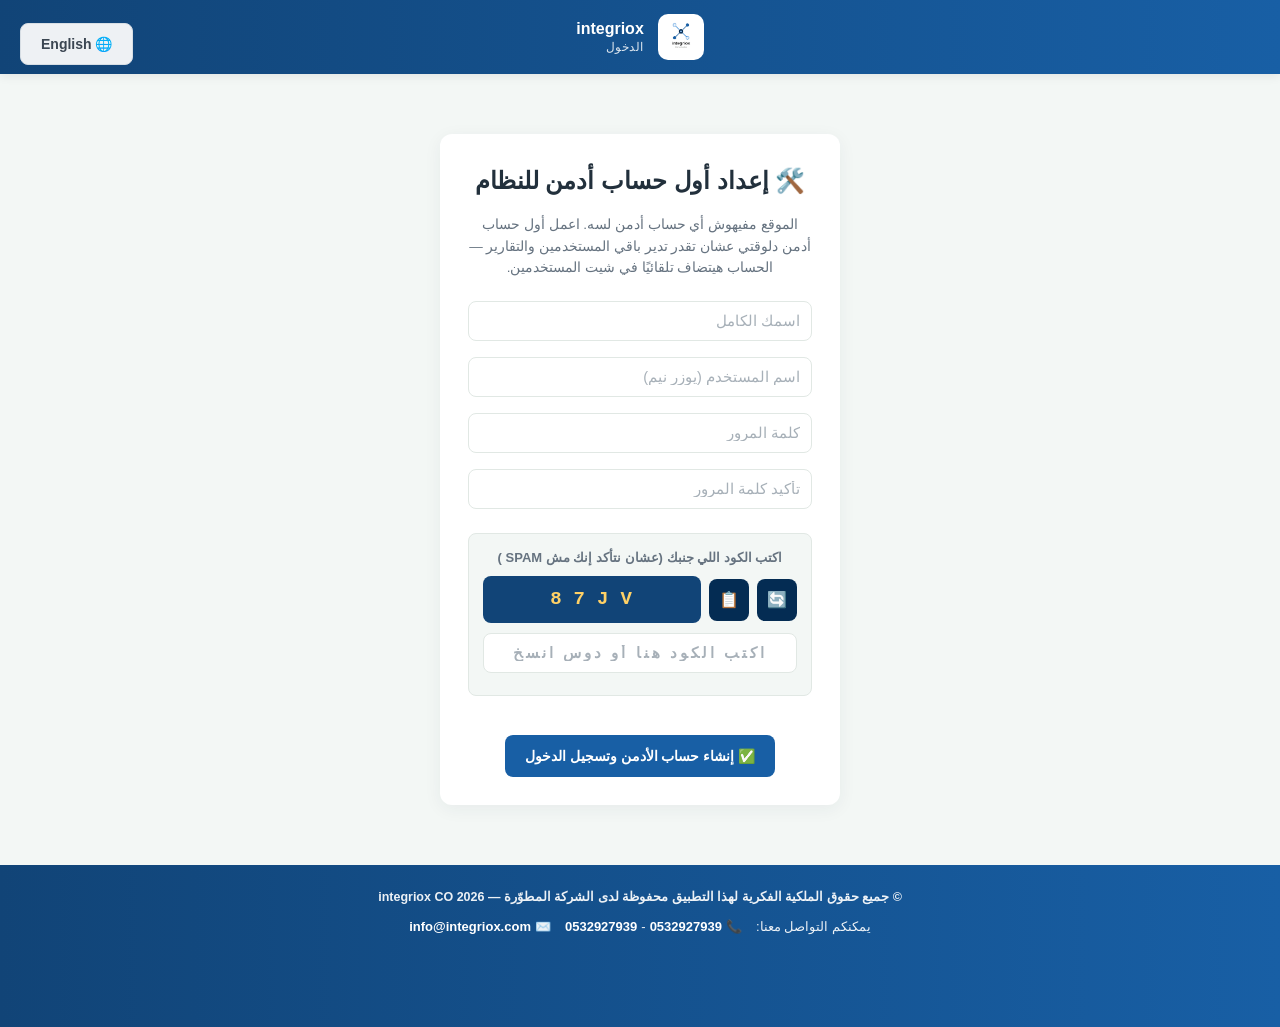
<file: index.html>
<!DOCTYPE html>
<html lang="ar" dir="rtl">
<head>
<meta charset="UTF-8">
<script>(function(){var l=localStorage.getItem('nsh_lang')||'ar';document.documentElement.lang=l;document.documentElement.dir=(l==='ar'?'rtl':'ltr');})();</script>
<meta name="viewport" content="width=device-width, initial-scale=1.0">
<title>تسجيل الدخول</title>
<link rel="stylesheet" href="css/style.css">
<link rel="manifest" href="manifest.json">
<meta name="theme-color" content="#114477">
<link rel="apple-touch-icon" href="icons/icon-180.png">
<link rel="icon" type="image/png" sizes="192x192" href="icons/icon-192.png">
<link rel="icon" type="image/jpeg" href="img/logo.jpg">
</head>
<body data-i18n-doctitle="login.title">

<header class="site-header">
    <img src="img/logo.jpg" alt="integriox" class="logo-img">
    <div class="brand-text">
        <strong data-i18n="common.orgName">integriox</strong>
        <span data-i18n="login.headerSubtitle">الدخول</span>
    </div>
</header>

<div class="container narrow">

<p id="initLoadingMsg" data-i18n="setup.checking" style="color:var(--text-muted); text-align:center;">... جاري التحقق من إعدادات النظام</p>

<!-- ============================================================
     يظهر بس لو الموقع لسه مربوطش بأي Google Sheet (config.js فاضي).
     ده أول خطوة قبل حتى فورم "إعداد أول أدمن" — من غير رابط شيت صحيح
     مينفعش نتحقق من وجود أدمن أصلًا.
     ============================================================ -->
<div id="sheetSetupPanel" style="display:none;">
    <h2 data-i18n="sheetSetup.title">🔗 اربط الموقع بجدول Google Sheet</h2>
    <p style="color:var(--text-muted); font-size:14px;" data-i18n="sheetSetup.note">
        النسخة دي لسه مش مربوطة بأي شيت. الصق رابط تطبيق Apps Script (/exec) والمفتاح السري اللي عملتهم لشيتك، ثم احفظ.
    </p>
    <form id="sheetSetupForm">
        <label data-i18n="users.apiUrlLabel">رابط Apps Script (Web App URL)</label>
        <input type="url" id="setup_api_url_input" placeholder="https://script.google.com/macros/s/xxxxx/exec" required>
        <label data-i18n="users.apiKeyLabel">المفتاح السري (API Key)</label>
        <input type="text" id="setup_api_key_input" placeholder="MySecretKeyXyz" required>
        <p class="field-hint" data-i18n="sheetSetup.hint">
            ⚠️ "تطبيق والمتابعة" بيشتغل على هذا الجهاز/المتصفح بس. عشان الموقع يشتغل بنفس الرابط لكل الزوار بشكل دائم،
            حمّل ملف config.js وارفعه بدل الملف الحالي في مكان استضافة الموقع (بعدها تقدر تغيّره لاحقًا من صفحة الإعدادات كأدمن).
        </p>
        <div class="branding-actions">
            <button type="submit" data-i18n="sheetSetup.applyBtn">✅ تطبيق والمتابعة</button>
            <button type="button" id="setupDownloadConfigBtn" data-i18n="users.downloadConfigBtn">⬇️ تحميل ملف config.js المحدّث</button>
        </div>
    </form>
</div>

<div id="normalAuthWrap" style="display:none;">
<div class="auth-tabs">
    <button type="button" class="auth-tab-btn active" id="tabLoginBtn" onclick="switchAuthTab('login')" data-i18n="login.tab">تسجيل الدخول</button>
    <button type="button" class="auth-tab-btn" id="tabRegisterBtn" onclick="switchAuthTab('register')" data-i18n="register.tab">تسجيل موظف جديد</button>
</div>

<!-- ================= تسجيل الدخول ================= -->
<div class="auth-panel active" id="loginPanel">
<h2 data-i18n="login.title">تسجيل الدخول</h2>

<p id="error" class="error" style="display:none;"></p>

<form id="loginForm">
<input type="text" id="username" placeholder="اسم المستخدم" required data-i18n-ph="login.usernamePh">
<input type="password" id="password" placeholder="كلمة المرور" required data-i18n-ph="login.passwordPh">

<div id="loginCaptchaContainer"></div>

<br>
<button type="submit" data-i18n="login.submit">دخول</button>
</form>

<a href="view.html" class="check-link" data-i18n="login.checkResult">🔍 التحقق من النتيجة</a>
</div>

<!-- ================= تسجيل موظف جديد ================= -->
<div class="auth-panel" id="registerPanel">
<h2 data-i18n="register.title">تسجيل موظف جديد</h2>
<p style="color:var(--text-muted); font-size:13.5px; margin-top:-6px;" data-i18n="register.note">هيتم إرسال طلبك إلى الأدمن للموافقة عليه قبل ما تقدر تدخل بحسابك.</p>

<p id="regError" class="error" style="display:none;"></p>
<div id="regPendingNote" class="pending-note" style="display:none;" data-i18n="register.pendingNote">✅ تم إرسال طلب التسجيل بنجاح! برجاء انتظار موافقة الأدمن على حسابك قبل تسجيل الدخول.</div>

<form id="registerForm">
<input type="text" id="reg_full_name" placeholder="اسمك" required data-i18n-ph="register.fullNamePh">
<input type="text" id="reg_username" placeholder="يوزر نيم" required data-i18n-ph="register.usernamePh">
<input type="tel" id="reg_phone" placeholder="رقم التليفون" required data-i18n-ph="register.phonePh">
<input type="text" id="reg_employee_id" placeholder="الرقم الوظيفي" required data-i18n-ph="register.employeeIdPh">
<input type="email" id="reg_email" placeholder="الايميل (اختياري)" data-i18n-ph="register.emailPh">
<input type="password" id="reg_password" placeholder="باسورد" required data-i18n-ph="register.passwordPh">

<div id="registerCaptchaContainer"></div>

<br>
<button type="submit" id="registerSubmitBtn" data-i18n="register.submit">إرسال طلب التسجيل</button>
</form>
</div>
</div>

<!-- ================= إعداد أول حساب أدمن (بيظهر بس لو مفيش أدمن في الشيت خالص) ================= -->
<div class="auth-panel" id="setupPanel">
<h2 data-i18n="setup.title">🛠️ إعداد أول حساب أدمن للنظام</h2>
<p style="color:var(--text-muted); font-size:13.5px; margin-top:-6px;" data-i18n="setup.note">الموقع مفيهوش أي حساب أدمن لسه. اعمل أول حساب أدمن دلوقتي عشان تقدر تدير باقي المستخدمين والتقارير.</p>

<p id="setupError" class="error" style="display:none;"></p>

<form id="setupForm">
<input type="text" id="setup_full_name" placeholder="اسمك الكامل" required data-i18n-ph="setup.fullNamePh">
<input type="text" id="setup_username" placeholder="اسم المستخدم (يوزر نيم)" required data-i18n-ph="setup.usernamePh">
<input type="password" id="setup_password" placeholder="كلمة المرور" required data-i18n-ph="setup.passwordPh">
<input type="password" id="setup_password_confirm" placeholder="تأكيد كلمة المرور" required data-i18n-ph="setup.confirmPasswordPh">

<div id="setupCaptchaContainer"></div>

<br>
<button type="submit" id="setupSubmitBtn" data-i18n="setup.submit">✅ إنشاء حساب الأدمن وتسجيل الدخول</button>
</form>
</div>

</div>

<script src="js/config.js"></script>
<script src="js/i18n.js"></script>
<script src="js/api.js"></script>
<script src="js/branding.js"></script>
<script src="js/captcha.js"></script>
<script src="js/whatsapp.js"></script>
<script src="js/footer.js"></script>
<script src="js/pwa.js"></script>
<script>
// لو المستخدم مسجل دخول بالفعل، يروح على الداشبورد مباشرة
if (getSession()) window.location.href = 'dashboard.html';

document.getElementById('loginCaptchaContainer').innerHTML = captchaWidgetHtml('login');
const loginCaptcha = initCaptcha('login');

document.getElementById('registerCaptchaContainer').innerHTML = captchaWidgetHtml('register');
const registerCaptcha = initCaptcha('register');

document.getElementById('setupCaptchaContainer').innerHTML = captchaWidgetHtml('setup');
const setupCaptcha = initCaptcha('setup');

// ============================================================
// فورم أول ربط لجدول Google Sheet (يظهر لو config.js لسه فاضي)
// ============================================================
function showSheetSetupMsg(text, isError) {
    showToast(text, !!isError);
}

document.getElementById('sheetSetupForm').addEventListener('submit', function (e) {
    e.preventDefault();
    const url = document.getElementById('setup_api_url_input').value.trim();
    const key = document.getElementById('setup_api_key_input').value.trim();
    if (!url || !key) {
        showSheetSetupMsg(t('users.msgApiFieldsRequired'), true);
        return;
    }
    localStorage.setItem('nsh_override_api_url', url);
    localStorage.setItem('nsh_override_api_key', key);
    showSheetSetupMsg(t('users.msgApiLocalApplied'), false);
    setTimeout(() => window.location.reload(), 1000);
});

document.getElementById('setupDownloadConfigBtn').addEventListener('click', function () {
    const url = document.getElementById('setup_api_url_input').value.trim();
    const key = document.getElementById('setup_api_key_input').value.trim();
    if (!url || !key) {
        showSheetSetupMsg(t('users.msgApiFieldsRequired'), true);
        return;
    }
    const escapedUrl = url.replace(/\\/g, '\\\\').replace(/'/g, "\\'");
    const escapedKey = key.replace(/\\/g, '\\\\').replace(/'/g, "\\'");
    const content = `// ============================================================
// إعدادات الاتصال بـ Google Sheets عبر Apps Script
// ⚠️ تحذير: هذا الملف يظهر بالكامل لأي زائر للموقع (لأنه HTML/JS ثابت).
// أي حد يقدر يشوف الرابط والمفتاح من كود الصفحة ويستخدمهم مباشرة.
// ============================================================
const DEFAULT_API_URL = '${escapedUrl}';
const DEFAULT_API_KEY = '${escapedKey}';

const API_URL = (typeof localStorage !== 'undefined' && localStorage.getItem('nsh_override_api_url')) || DEFAULT_API_URL;
const API_KEY = (typeof localStorage !== 'undefined' && localStorage.getItem('nsh_override_api_key')) || DEFAULT_API_KEY;
`;
    const blob = new Blob([content], { type: 'text/javascript;charset=utf-8' });
    const a = document.createElement('a');
    a.href = URL.createObjectURL(blob);
    a.download = 'config.js';
    document.body.appendChild(a);
    a.click();
    a.remove();
    showSheetSetupMsg(t('users.msgConfigDownloaded'), false);
});

// ============================================================
// أول ما تفتح الصفحة: بنتحقق هل فيه حساب أدمن واحد على الأقل في شيت المستخدمين.
// لو مفيش أي أدمن خالص (أول تشغيل للموقع على شيت جديد)، بنعرض فورم "إعداد أول أدمن"
// بدل شاشة تسجيل الدخول العادية، وبمجرد ما يتم إنشاؤه بيتضاف تلقائيًا في شيت Users.
// ============================================================
(async function initAuthView(){
    if (getSession()) return; // هيتحول للداشبورد من السطر اللي فوق أصلًا
    const loadingMsg = document.getElementById('initLoadingMsg');

    // لسه مفيش رابط/مفتاح شيت متسجل خالص (لا في config.js ولا كمعاينة محلية) —
    // اعرض فورم ربط الشيت الأول قبل أي حاجة تانية.
    if (!API_URL || !API_KEY) {
        loadingMsg.style.display = 'none';
        document.getElementById('sheetSetupPanel').style.display = '';
        return;
    }

    try {
        const users = await sheetsGetUsers();
        const hasAdmin = users.some(u => u.role === 'admin');
        if (!hasAdmin) {
            document.getElementById('setupPanel').classList.add('active');
        } else {
            document.getElementById('normalAuthWrap').style.display = '';
        }
    } catch (err) {
        console.error('initAuthView error:', err);
        // لو حصل خطأ في التحقق (مشكلة اتصال مثلًا)، نعرض شاشة الدخول العادية عشان الموقع مايفضلش عالق
        document.getElementById('normalAuthWrap').style.display = '';
    } finally {
        loadingMsg.style.display = 'none';
    }
})();

function switchAuthTab(which){
    document.getElementById('tabLoginBtn').classList.toggle('active', which === 'login');
    document.getElementById('tabRegisterBtn').classList.toggle('active', which === 'register');
    document.getElementById('loginPanel').classList.toggle('active', which === 'login');
    document.getElementById('registerPanel').classList.toggle('active', which === 'register');
}

document.getElementById('loginForm').addEventListener('submit', async function(e){
    e.preventDefault();
    const username = document.getElementById('username').value;
    const password = document.getElementById('password').value;
    const errorEl = document.getElementById('error');
    errorEl.style.display = 'none';

    if (!loginCaptcha.verify()) {
        errorEl.textContent = t('captcha.mismatch');
        errorEl.style.display = 'block';
        return;
    }

    const submitBtn = e.target.querySelector('button');
    submitBtn.disabled = true;
    submitBtn.textContent = t('login.submitLoading');

    try {
        const hashedPassword = await hashPassword(password);
        const users = await sheetsGetUsers();
        const match = users.find(u => u.username == username && u.password == hashedPassword);

        if (match && match.status === 'inactive') {
            errorEl.textContent = t('login.errAccountInactive');
            errorEl.style.display = 'block';
            loginCaptcha.regenerate();
            return;
        }

        // فترة تشغيل الحساب (من تاريخ - إلى تاريخ) — مش بتتطبق على حساب الأدمن خالص
        if (match && match.role !== 'admin') {
            const today = Utilities_todayDateStr();
            if (match.subscription_start && today < match.subscription_start) {
                errorEl.textContent = t('login.errSubscriptionNotStarted');
                errorEl.style.display = 'block';
                loginCaptcha.regenerate();
                return;
            }
            if (match.subscription_end && today > match.subscription_end) {
                errorEl.textContent = t('login.errSubscriptionExpired');
                errorEl.style.display = 'block';
                loginCaptcha.regenerate();
                return;
            }
        }

        if (match) {
            setSession(username, match.role);
            window.location.href = 'dashboard.html';
            return;
        }

        // نتحقق هل الطلب لسه بانتظار موافقة الأدمن عشان نديله رسالة أوضح
        const pending = await sheetsGetPending();
        const pendingMatch = pending.find(p => p.username == username);
        if (pendingMatch) {
            errorEl.textContent = t('login.errPendingApproval');
        } else {
            errorEl.textContent = t('login.errWrongCredentials');
        }
        errorEl.style.display = 'block';
        loginCaptcha.regenerate();
    } catch (err) {
        console.error('login error:', err);
        errorEl.textContent = (err && err.message === 'crypto_unavailable')
            ? t('login.errHttps')
            : t('login.errUnexpected');
        errorEl.style.display = 'block';
        loginCaptcha.regenerate();
    } finally {
        submitBtn.disabled = false;
        submitBtn.textContent = t('login.submit');
    }
});

document.getElementById('registerForm').addEventListener('submit', async function(e){
    e.preventDefault();
    const errorEl = document.getElementById('regError');
    const noteEl = document.getElementById('regPendingNote');
    errorEl.style.display = 'none';
    noteEl.style.display = 'none';

    if (!registerCaptcha.verify()) {
        errorEl.textContent = t('captcha.mismatch');
        errorEl.style.display = 'block';
        return;
    }

    const full_name = document.getElementById('reg_full_name').value.trim();
    const username = document.getElementById('reg_username').value.trim();
    const phone = document.getElementById('reg_phone').value.trim();
    const employee_id = document.getElementById('reg_employee_id').value.trim();
    const email = document.getElementById('reg_email').value.trim();
    const password = document.getElementById('reg_password').value;

    const submitBtn = document.getElementById('registerSubmitBtn');
    submitBtn.disabled = true;
    submitBtn.textContent = t('register.submitLoading');

    try {
        const [users, pending] = await Promise.all([sheetsGetUsers(), sheetsGetPending()]);

        if (users.some(u => u.username === username) || pending.some(p => p.username === username)) {
            errorEl.textContent = t('register.errUsernameTaken');
            errorEl.style.display = 'block';
            registerCaptcha.regenerate();
            return;
        }

        const hashedPassword = await hashPassword(password);
        pending.push({
            full_name, username, phone, employee_id, email, password: hashedPassword,
            requested_at: new Date().toISOString().slice(0,19).replace('T',' '),
            status: 'pending'
        });

        const ok = await sheetsSavePending(pending);
        if (ok) {
            e.target.reset();
            noteEl.style.display = 'block';
        } else {
            errorEl.textContent = t('register.errSaveFailed');
            errorEl.style.display = 'block';
        }
        registerCaptcha.regenerate();
    } catch (err) {
        console.error('register error:', err);
        errorEl.textContent = (err && err.message === 'crypto_unavailable')
            ? t('register.errHttps')
            : t('login.errUnexpected');
        errorEl.style.display = 'block';
        registerCaptcha.regenerate();
    } finally {
        submitBtn.disabled = false;
        submitBtn.textContent = t('register.submit');
    }
});

// ============================================================
// فورم إعداد أول حساب أدمن — بيظهر بس لو مفيش أدمن في شيت Users خالص.
// بيضيف الحساب مباشرة بصلاحية admin (من غير مرور بمرحلة الموافقة اللي بتتطلب أدمن أصلًا)
// وبعد النجاح بيسجّل دخول تلقائيًا.
// ============================================================
document.getElementById('setupForm').addEventListener('submit', async function(e){
    e.preventDefault();
    const errorEl = document.getElementById('setupError');
    errorEl.style.display = 'none';

    if (!setupCaptcha.verify()) {
        errorEl.textContent = t('captcha.mismatch');
        errorEl.style.display = 'block';
        return;
    }

    const full_name = document.getElementById('setup_full_name').value.trim();
    const username = document.getElementById('setup_username').value.trim();
    const password = document.getElementById('setup_password').value;
    const passwordConfirm = document.getElementById('setup_password_confirm').value;

    if (password !== passwordConfirm) {
        errorEl.textContent = t('setup.errPasswordMismatch');
        errorEl.style.display = 'block';
        setupCaptcha.regenerate();
        return;
    }

    const submitBtn = document.getElementById('setupSubmitBtn');
    submitBtn.disabled = true;
    submitBtn.textContent = t('setup.submitLoading');

    try {
        const users = await sheetsGetUsers();

        // حماية إضافية: لو حد تاني عمل أدمن في نفس اللحظة، أو اليوزرنيم مكرر
        if (users.some(u => u.role === 'admin')) {
            window.location.reload();
            return;
        }
        if (users.some(u => u.username === username)) {
            errorEl.textContent = t('setup.errUsernameTaken');
            errorEl.style.display = 'block';
            setupCaptcha.regenerate();
            return;
        }

        const hashedPassword = await hashPassword(password);
        users.push({
            username, full_name, password: hashedPassword, role: 'admin',
            status: 'active', idle_time: 30, warning_time: 5,
            phone: '', employee_id: '', email: '',
            subscription_start: '', subscription_end: '' // فترة التشغيل مش بتتطبق على الأدمن
        });

        const ok = await sheetsSaveUsers(users);
        if (ok) {
            setSession(username, 'admin');
            window.location.href = 'dashboard.html';
        } else {
            errorEl.textContent = t('setup.errSaveFailed');
            errorEl.style.display = 'block';
            setupCaptcha.regenerate();
        }
    } catch (err) {
        console.error('setup admin error:', err);
        errorEl.textContent = (err && err.message === 'crypto_unavailable')
            ? t('register.errHttps')
            : t('login.errUnexpected');
        errorEl.style.display = 'block';
        setupCaptcha.regenerate();
    } finally {
        submitBtn.disabled = false;
        submitBtn.textContent = t('setup.submit');
    }
});
</script>

</body>
</html>
</file>
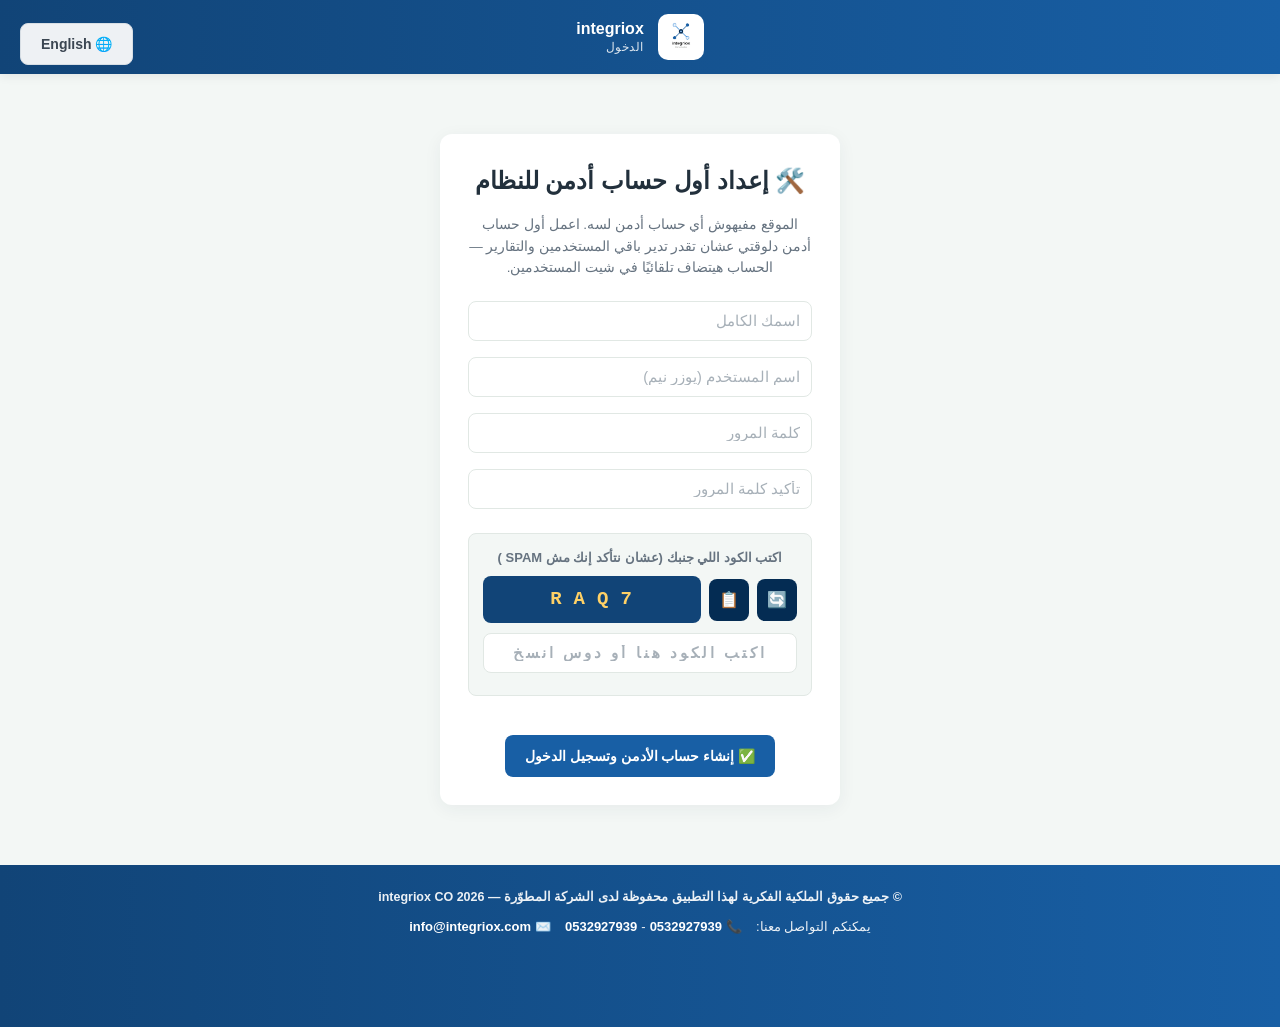
<file: csv_upload.html>
<!DOCTYPE html>
<html lang="ar" dir="rtl">
<head>
<meta charset="UTF-8">
<script>(function(){var l=localStorage.getItem('nsh_lang')||'ar';document.documentElement.lang=l;document.documentElement.dir=(l==='ar'?'rtl':'ltr');})();</script>
<meta name="viewport" content="width=device-width, initial-scale=1.0">
<title>رفع ملف CSV</title>
<link rel="stylesheet" href="css/style.css">
<link rel="manifest" href="manifest.json">
<meta name="theme-color" content="#114477">
<link rel="apple-touch-icon" href="icons/icon-180.png">
<link rel="icon" type="image/png" sizes="192x192" href="icons/icon-192.png">
<link rel="icon" type="image/jpeg" href="img/logo.jpg">
</head>
<body data-i18n-doctitle="csv.title">

<header class="site-header">
    <img src="img/logo.jpg" alt="integriox" class="logo-img">
    <div class="brand-text">
        <strong data-i18n="common.orgName">integriox</strong>
        <span data-i18n="csv.subtitle">رفع بيانات التقارير</span>
    </div>
    <div class="header-spacer"></div>
    <div class="header-actions">
        <a href="#" class="logout-btn" onclick="logout(); return false;" data-i18n="nav.logout">⎋ تسجيل الخروج</a>
    </div>
</header>

<div class="container">
<h2 data-i18n="csv.title">رفع ملف CSV وإضافة البيانات</h2>


<a href="csv_example.csv" class="download-btn" download data-i18n="csv.downloadTemplate">📥 تحميل نموذج CSV</a>
<p style="font-size:12.5px;color:var(--text-muted);margin-top:8px;" data-i18n="csv.phoneHint">
    ملحوظة: لو فتحت الملف في اكسيل وكتبت رقم موبايل زي 0501234567، اكسيل ممكن يشيل الصفر اللي في الأول تلقائيًا (يبقى 501234567) — النظام بيرجّعه تلقائيًا وقت الرفع لو الرقم موبايل سعودي عادي (يبدأ بـ 5 وطوله 9 أرقام).
</p>

<form id="uploadForm" style="margin-top:15px;">
    <input type="file" id="csv_file" accept=".csv" required>
    <button type="submit" class="confirm-btn" data-i18n="csv.uploadBtn">رفع الملف</button>
</form>

<div id="previewSection" style="display:none;">
<h3 data-i18n="csv.previewTitle">معاينة البيانات قبل الإضافة</h3>
<div id="dupBanner" style="display:none;background:#fff3cd;color:#7a5b00;border:1px solid #ffe08a;border-radius:8px;padding:10px 14px;margin-bottom:12px;font-size:13.5px;font-weight:600;"></div>
<div class="table-wrap">
<table id="previewTable">
<tr>
<th data-i18n="th.passport">رقم الباسبور</th><th data-i18n="th.nameAr">الاسم بالعربي</th><th data-i18n="th.nameEn">English Name</th>
<th data-i18n="th.phone">رقم التليفون</th><th data-i18n="th.reportDate">تاريخ التقرير</th><th data-i18n="th.status">حالة التقرير</th><th data-i18n="th.delete">حذف</th>
</tr>
</table>
</div>

<button id="confirmUploadBtn" class="confirm-btn" data-i18n="csv.confirmBtn">✅ تأكيد إضافة البيانات</button>
<button id="clearUploadBtn" type="button" class="delete-btn" style="margin-inline-start:10px;" data-i18n="csv.clearBtn">🗑️ مسح الملف وابدأ من جديد</button>
</div>

<br><br>
<a href="dashboard.html" class="back-btn" data-i18n="nav.backDashboard">⬅ العودة للداش بورد</a>
</div>

<script src="js/config.js"></script>
<script src="js/i18n.js"></script>
<script src="js/api.js"></script>
<script src="js/branding.js"></script>
<script src="js/whatsapp.js"></script>
<script src="js/footer.js"></script>
<script src="js/pwa.js"></script>
<script>
const session = requireLogin();

let csvData = JSON.parse(sessionStorage.getItem('nsh_csv_data') || '[]');

function parseCSVLine(line){
    // معالجة بسيطة لأسطر CSV (تدعم الفواصل العادية والاقتباسات البسيطة)
    const result = [];
    let cur = '', inQuotes = false;
    for (let i=0; i<line.length; i++){
        const c = line[i];
        if (c === '"') { inQuotes = !inQuotes; continue; }
        if (c === ',' && !inQuotes) { result.push(cur); cur=''; continue; }
        cur += c;
    }
    result.push(cur);
    return result;
}

// ============================================================
// اكتشاف ترميز ملف الـ CSV تلقائيًا.
// المشكلة اللي بتصلح: لما حد يصدّر/يحفظ ملف CSV من Excel على ويندوز عربي
// باختيار "CSV (Comma delimited)" العادي (مش "CSV UTF-8")، بيكسف الملف
// بترميز Windows-1256 مش UTF-8. لو قرينا الملف ده كـ UTF-8 زي الأول،
// كل حرف عربي بيتحول لرمز غريب (�) لأن البايتات مش متوافقة مع UTF-8.
// الحل: نقرأ الملف كـ bytes خام، ونجرب:
//   1) لو فيه UTF-8 BOM في الأول → نشيله ونقرأه كـ UTF-8.
//   2) لو من غيره، نجرب فك التشفير الصارم UTF-8 (fatal:true) - لو الملف
//      فعلاً UTF-8 من غير BOM (زي ملفات محررة بمحرر نصوص عادي) هيعدي كده.
//   3) لو فشل (يبقى مش UTF-8 فعلاً) → نرجع لـ Windows-1256، وهو الترميج
//      الأكثر شيوعًا لملفات Excel العربية على ويندوز.
// ============================================================
function decodeCsvBuffer(buffer){
    const bytes = new Uint8Array(buffer);

    // UTF-8 BOM: EF BB BF
    if (bytes.length >= 3 && bytes[0] === 0xEF && bytes[1] === 0xBB && bytes[2] === 0xBF) {
        return new TextDecoder('utf-8').decode(bytes.subarray(3));
    }

    try {
        return new TextDecoder('utf-8', { fatal: true }).decode(bytes);
    } catch (e) {
        try {
            return new TextDecoder('windows-1256').decode(bytes);
        } catch (e2) {
            // آخر حل احتياطي لو المتصفح مش داعم windows-1256 لأي سبب
            return new TextDecoder('utf-8').decode(bytes);
        }
    }
}

// ============================================================
// اكتشاف التكرار: سطر بيتحسب مكرر لو رقم الجوال + تاريخ الفحص + حالة الفحص
// متطابقين، وبعدين واحد من الاتنين تحقق:
//   1) نفس الاسم (عربي أو إنجليزي)، أو
//   2) نفس رقم الباسبور/الإقامة — ده معيار مستقل تمامًا عن الاسم، عشان
//      يمسك الحالة اللي يتغير فيها الاسم شوية (كتابة مختلفة/خطأ إملائي)
//      بس الشخص هو نفسه (نفس الباسبور).
// بيتفحص التكرار داخل نفس الملف (بين سطور CSV بعضها) وكمان مقارنة ببيانات
// الشيت الموجودة بالفعل (existingReportsData).
// ============================================================
let existingReportsData = null; // null = لسه ما اتحمّلتش من الشيت

function normStr(s){
    return String(s ?? '').trim().replace(/\s+/g, ' ').toLowerCase();
}

// بيرجع true لو الاسم (عربي أو إنجليزي) متطابق بين السطرين، طالما مش فاضي
function sameName(a, b){
    const an = normStr(a.name_ar), bn = normStr(b.name_ar);
    if (an !== '' && an === bn) return true;
    const ae = normStr(a.name_en), be = normStr(b.name_en);
    if (ae !== '' && ae === be) return true;
    return false;
}

// بيرجع true لو رقم الباسبور/الإقامة متطابق بين السطرين، طالما مش فاضي
function samePassport(a, b){
    const pa = normStr(a.passport), pb = normStr(b.passport);
    return pa !== '' && pa === pb;
}

function isSameRecord(a, b){
    const phoneA = normalizeSaudiPhone(String(a.phone ?? '').trim());
    const phoneB = normalizeSaudiPhone(String(b.phone ?? '').trim());
    if (!phoneA || phoneA !== phoneB) return false;
    if (String(a.report_date ?? '').trim() !== String(b.report_date ?? '').trim()) return false;
    if (normStr(a.report_status) !== normStr(b.report_status)) return false;
    return sameName(a, b) || samePassport(a, b);
}

// بيرجع مصفوفة بأسماء الحقول اللي فعلاً مختلفة بين سطرين (name/phone/date/status)
// — دي اللي بتتظهر في الـ tooltip عشان توضح بالظبط فين الاختلاف
function fieldDiffs(a, b){
    const diffs = [];
    if (!sameName(a, b)) diffs.push('name');
    const phoneA = normalizeSaudiPhone(String(a.phone ?? '').trim());
    const phoneB = normalizeSaudiPhone(String(b.phone ?? '').trim());
    if (phoneA !== phoneB) diffs.push('phone');
    if (String(a.report_date ?? '').trim() !== String(b.report_date ?? '').trim()) diffs.push('date');
    if (normStr(a.report_status) !== normStr(b.report_status)) diffs.push('status');
    return diffs;
}

function diffFieldLabel(field){
    const map = { name: t('csv.fieldName'), phone: t('csv.fieldPhone'), date: t('csv.fieldDate'), status: t('csv.fieldStatus') };
    return map[field] || field;
}

// بيرجع مصفوفة موازية لـ csvData: {inFile, inSheet, conflictDiffs} لكل سطر
// conflictDiffs = null لو مفيش، أو مصفوفة أسماء الحقول المختلفة لو السطر
// بيشارك نفس رقم الباسبور مع سطر تاني (ملف أو شيت) لكن مش تكرار كامل —
// يعني نفس الشخص بس ببيانات متضاربة (زي حالة فحص مختلفة لنفس التاريخ)
function computeDuplicates(){
    return csvData.map((row, i) => {
        const inFile = csvData.some((other, j) => j !== i && isSameRecord(row, other));
        const inSheet = !!(existingReportsData && existingReportsData.some(r => isSameRecord(row, r)));

        let conflictDiffs = null;
        const passport = normStr(row.passport);
        if (passport) {
            const conflictOther = csvData.find((other, j) => j !== i && normStr(other.passport) === passport && !isSameRecord(row, other));
            const conflictSheet = !conflictOther && existingReportsData
                ? existingReportsData.find(r => normStr(r.passport) === passport && !isSameRecord(row, r))
                : null;
            const other = conflictOther || conflictSheet;
            if (other) conflictDiffs = fieldDiffs(row, other);
        }
        return { inFile, inSheet, conflictDiffs };
    });
}


function renderPreview(){
    const section = document.getElementById('previewSection');
    const banner = document.getElementById('dupBanner');
    if (!csvData.length) {
        section.style.display = 'none';
        return;
    }
    section.style.display = 'block';
    const dups = computeDuplicates();
    const dupCount = dups.filter(d => d.inFile || d.inSheet).length;
    const conflictCount = dups.filter(d => !(d.inFile || d.inSheet) && d.conflictDiffs && d.conflictDiffs.length).length;

    const bannerLines = [];
    if (dupCount > 0) bannerLines.push(t('csv.dupBannerTitle', { n: dupCount }));
    if (conflictCount > 0) bannerLines.push(t('csv.dupBannerConflict', { n: conflictCount }));
    if (bannerLines.length) {
        banner.style.display = 'block';
        banner.innerHTML = bannerLines.map(l => escapeHtml(l)).join('<br>');
    } else {
        banner.style.display = 'none';
        banner.innerHTML = '';
    }

    const table = document.getElementById('previewTable');
    let html = `<tr><th>${t('th.passport')}</th><th>${t('th.nameAr')}</th><th>${t('th.nameEn')}</th>
        <th>${t('th.phone')}</th><th>${t('th.reportDate')}</th><th>${t('th.status')}</th><th>${t('th.delete')}</th></tr>`;
    csvData.forEach((row, index) => {
        const d = dups[index];
        const isDup = d.inFile || d.inSheet;
        const isConflict = !isDup && d.conflictDiffs && d.conflictDiffs.length;
        let rowClass = '';
        let dupTag = '';
        if (isDup) {
            rowClass = ' class="duplicate-row"';
            if (d.inFile && d.inSheet) dupTag = t('csv.dupTagBoth');
            else if (d.inSheet) dupTag = t('csv.dupTagSheet');
            else dupTag = t('csv.dupTagFile');
        } else if (isConflict) {
            rowClass = ' class="passport-conflict-row"';
            const fieldsText = d.conflictDiffs.map(diffFieldLabel).join('، ');
            dupTag = t('csv.dupTagConflict', { fields: fieldsText });
        }
        const dupMark = (isDup || isConflict) ? ` <span title="${escapeHtml(dupTag)}" style="cursor:help;">⚠️</span>` : '';
        html += `<tr${rowClass}>
            <td>${escapeHtml(row.passport)}${dupMark}</td>
            <td>${escapeHtml(row.name_ar)}</td>
            <td>${escapeHtml(row.name_en)}</td>
            <td>${escapeHtml(row.phone)}</td>
            <td>${escapeHtml(row.report_date)}</td>
            <td>${escapeHtml(row.report_status)}</td>
            <td><a href="#" class="delete-btn" style="text-decoration:none;padding:4px 8px;" onclick="deleteCsvRow(${index}); return false;">${t('th.delete')}</a></td>
        </tr>`;
    });
    table.innerHTML = html;
}

function deleteCsvRow(index){
    if (!confirm(t('csv.confirmDeleteRow'))) return;
    csvData.splice(index, 1);
    sessionStorage.setItem('nsh_csv_data', JSON.stringify(csvData));
    renderPreview();
}

// بيمسح كل بيانات الملف اللي اتحمّلت في المعاينة (من غير ما يلمس أي حاجة
// اتضافت فعليًا في الشيت قبل كده)، عشان المستخدم يرفع ملف تاني من الأول
// بدل ما يضطر يحذف كل سطر لوحده أو يعمل Refresh للصفحة يدويًا
function clearCsvUpload(){
    if (csvData.length && !confirm(t('csv.confirmClearAll'))) return;
    csvData = [];
    sessionStorage.removeItem('nsh_csv_data');
    const fileInput = document.getElementById('csv_file');
    if (fileInput) fileInput.value = '';
    renderPreview();
    showToast(t('csv.clearedSuccess'));
}
document.getElementById('clearUploadBtn').addEventListener('click', clearCsvUpload);


document.getElementById('uploadForm').addEventListener('submit', function(e){
    e.preventDefault();
    const file = document.getElementById('csv_file').files[0];
    if (!file) return;

    const reader = new FileReader();
    reader.onload = async function(evt){
        const text = decodeCsvBuffer(evt.target.result);
        const lines = text.split(/\r?\n/).filter(l => l.trim() !== '');
        csvData = [];
        lines.forEach((line, i) => {
            if (i === 0) return; // تجاهل صف العناوين
            const row = parseCSVLine(line);
            csvData.push({
                passport: row[0] || '',
                name_ar: row[1] || '',
                name_en: row[2] || '',
                phone: normalizeSaudiPhone(row[3] || ''),
                report_date: row[4] || '',
                report_status: row[5] || 'valid'
            });
        });
        sessionStorage.setItem('nsh_csv_data', JSON.stringify(csvData));

        // بنجيب بيانات الشيت الحالية عشان نقارن عليها التكرار (اسم+جوال+تاريخ+حالة)
        // قبل ما نعرض المعاينة، عشان الهايلايت يظهر من أول لحظة
        showToast(t('csv.checkingDuplicates'));
        existingReportsData = await sheetsGetData();

        renderPreview();
        showToast(t('csv.extractSuccess', { n: csvData.length }));
    };
    // بنقرأ الملف كـ bytes خام (مش كنص جاهز) عشان نقدر نكتشف الترميز الصحيح بنفسنا -
    // شوف decodeCsvBuffer() تحت لتفاصيل السبب.
    reader.readAsArrayBuffer(file);
});

document.getElementById('confirmUploadBtn').addEventListener('click', async function(){
    // بنعيد تحميل بيانات الشيت وقت التأكيد نفسه (مش بس وقت رفع الملف)، عشان
    // لو حد تاني ضاف تقارير في الفترة ما بين المعاينة والتأكيد، نكتشف التكرار
    // الجديد ده كمان قبل ما نحفظ فوق بياناته.
    const data = await sheetsGetData();
    existingReportsData = data;
    const dups = computeDuplicates();
    const dupSheetCount = dups.filter(d => d.inSheet).length;
    const dupFileOnlyCount = dups.filter(d => d.inFile && !d.inSheet).length;
    const totalDup = dupSheetCount + dupFileOnlyCount;

    if (totalDup > 0) {
        renderPreview();
        // ملحوظة مهمة: النظام هنا بيضيف (append) السطور الجديدة فوق بيانات
        // الشيت الحالية — مفيش أي "تحديث/دمج" بيحصل للسطر القديم. يعني لو
        // فيه سطر مطابق موجود بالفعل في الشيت وأكدت الرفع، السطر القديم
        // هيفضل زي ما هو والسطر الجديد هيتضاف بجانبه كنسخة تانية منفصلة
        // (تكرار فعلي في الشيت نفسه)، ومش هيتم استبدال أو تعديل القديم.
        const proceed = confirm(t('csv.dupConfirmProceed', { n: totalDup }));
        if (!proceed) return;
    }

    // نضيف مين رفع الملف (added_by) ومتى فعليًا اتحفظ (added_at)، وكمان علامة
    // source:'csv' عشان داشبورد التقارير يقدر يميّزها بلون مختلف عن الإدخال
    // اليدوي — بالظبط زي البيانات اللي بتتضاف يدويًا من فورم الداشبورد.
    //
    // تاريخ ووقت الإضافة (added_at) لتقارير الـ CSV تحديدًا بيتكون من جزئين
    // مختلفين مقصودين: جزء التاريخ بياخد تاريخ التقرير نفسه من الملف (عمود
    // report_date بتاع كل سطر)، وجزء الوقت بياخد وقت رفع الملف فعليًا (نفس
    // اللحظة لكل السطور اللي في نفس عملية الرفع دي) — مش وقت/تاريخ اليوم بالكامل.
    const uploadMoment = new Date().toISOString();
    const uploadTimePart = uploadMoment.slice(11, 19); // HH:MM:SS
    const uploadDatePart = uploadMoment.slice(0, 10); // احتياطي لو السطر من غير تاريخ تقرير
    const stampedCsvData = csvData.map(row => ({
        ...row,
        added_by: session.username,
        added_at: (String(row.report_date || '').trim() || uploadDatePart) + ' ' + uploadTimePart,
        source: 'csv'
    }));

    const merged = data.concat(stampedCsvData);
    const ok = await sheetsSaveData(merged);
    if (ok) {
        csvData = [];
        sessionStorage.removeItem('nsh_csv_data');
        renderPreview();
        showToast(t('csv.addSuccess'));
    } else {
        showToast(t('csv.addFailed'), true);
    }
});

renderPreview();
if (csvData.length) {
    sheetsGetData().then(data => { existingReportsData = data; renderPreview(); });
}
window.addEventListener('nsh:langchange', renderPreview);
</script>

</body>
</html>
</file>
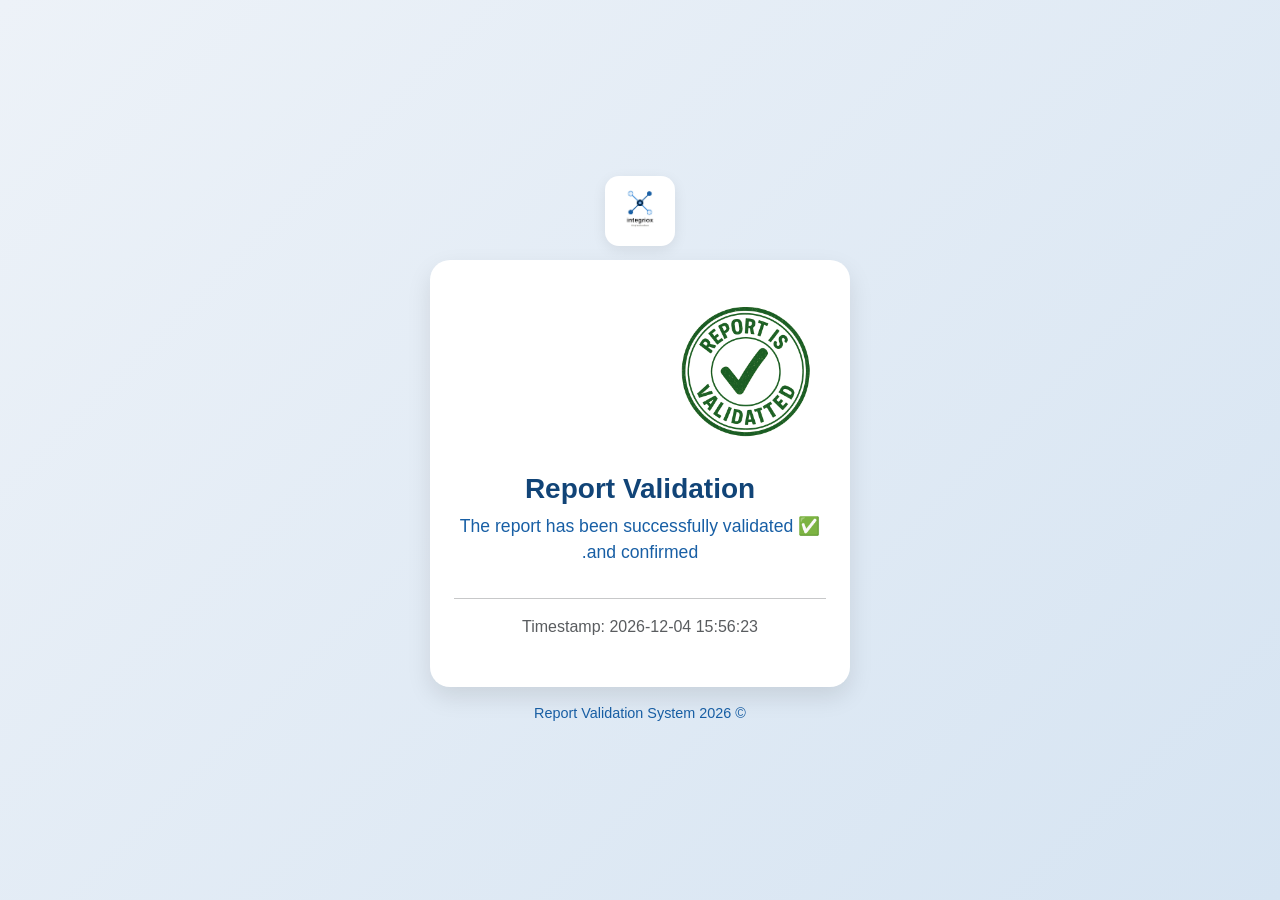
<file: report_validated.html>
<!DOCTYPE html>
<html lang="en">
<head>
    <meta charset="UTF-8">
<script>(function(){var l=localStorage.getItem('nsh_lang')||'ar';document.documentElement.lang=l;document.documentElement.dir=(l==='ar'?'rtl':'ltr');})();</script>
    <meta name="viewport" content="width=device-width, initial-scale=1.0">
    <title>Report Validation Status</title>
    <link href="https://cdn.jsdelivr.net/npm/bootstrap@5.3.3/dist/css/bootstrap.min.css" rel="stylesheet">
    <style>
        body {
            background: linear-gradient(135deg, #edf2f8, #d6e4f2);
            font-family: 'Cairo', 'Segoe UI', sans-serif;
            min-height: 100vh;
            display: flex;
            flex-direction: column;
            align-items: center;
            justify-content: center;
        }
        .brand-logo{ width:70px; height:70px; border-radius: 14px; background:#fff; padding:6px; object-fit:contain; box-shadow: 0 4px 14px rgba(0,0,0,0.08); margin-bottom: 14px; }
        .card {
            border: none;
            border-radius: 20px;
            box-shadow: 0 10px 25px rgba(0,0,0,0.1);
            max-width: 420px;
            text-align: center;
            padding: 2rem 1.5rem;
            background: #fff;
        }
        .card img.stamp { width: 160px; margin-bottom: 20px; }
        .card-title { font-weight: 700; color: #114477; }
        .status-text { font-size: 1.1rem; color: #185fa5; font-weight: 500; }
        footer { margin-top: 16px; text-align: center; color: #185fa5; font-size: 0.9rem; }
    </style>
<link rel="icon" type="image/jpeg" href="img/logo.jpg">
</head>
<body>

<img src="img/logo.jpg" alt="integriox" class="brand-logo">

<div class="card">
    <img src="Reports_Validation.png" alt="Report Validated" class="stamp">
    <h3 class="card-title">Report Validation</h3>
    <p class="status-text">✅ The report has been successfully validated and confirmed.</p>
    <hr>
    <p class="text-muted" id="timestamp"></p>
</div>

<footer>
    &copy; <span id="year"></span> Report Validation System
</footer>

<script src="https://cdn.jsdelivr.net/npm/bootstrap@5.3.3/dist/js/bootstrap.bundle.min.js"></script>
<script src="js/config.js"></script>
<script src="js/i18n.js"></script>
<script src="js/api.js"></script>
<script src="js/branding.js"></script>
<script src="js/whatsapp.js"></script>
<script>
document.getElementById('timestamp').textContent = 'Timestamp: ' + new Date().toISOString().slice(0,19).replace('T',' ');
document.getElementById('year').textContent = new Date().getFullYear();
</script>
</body>
</html>
</file>
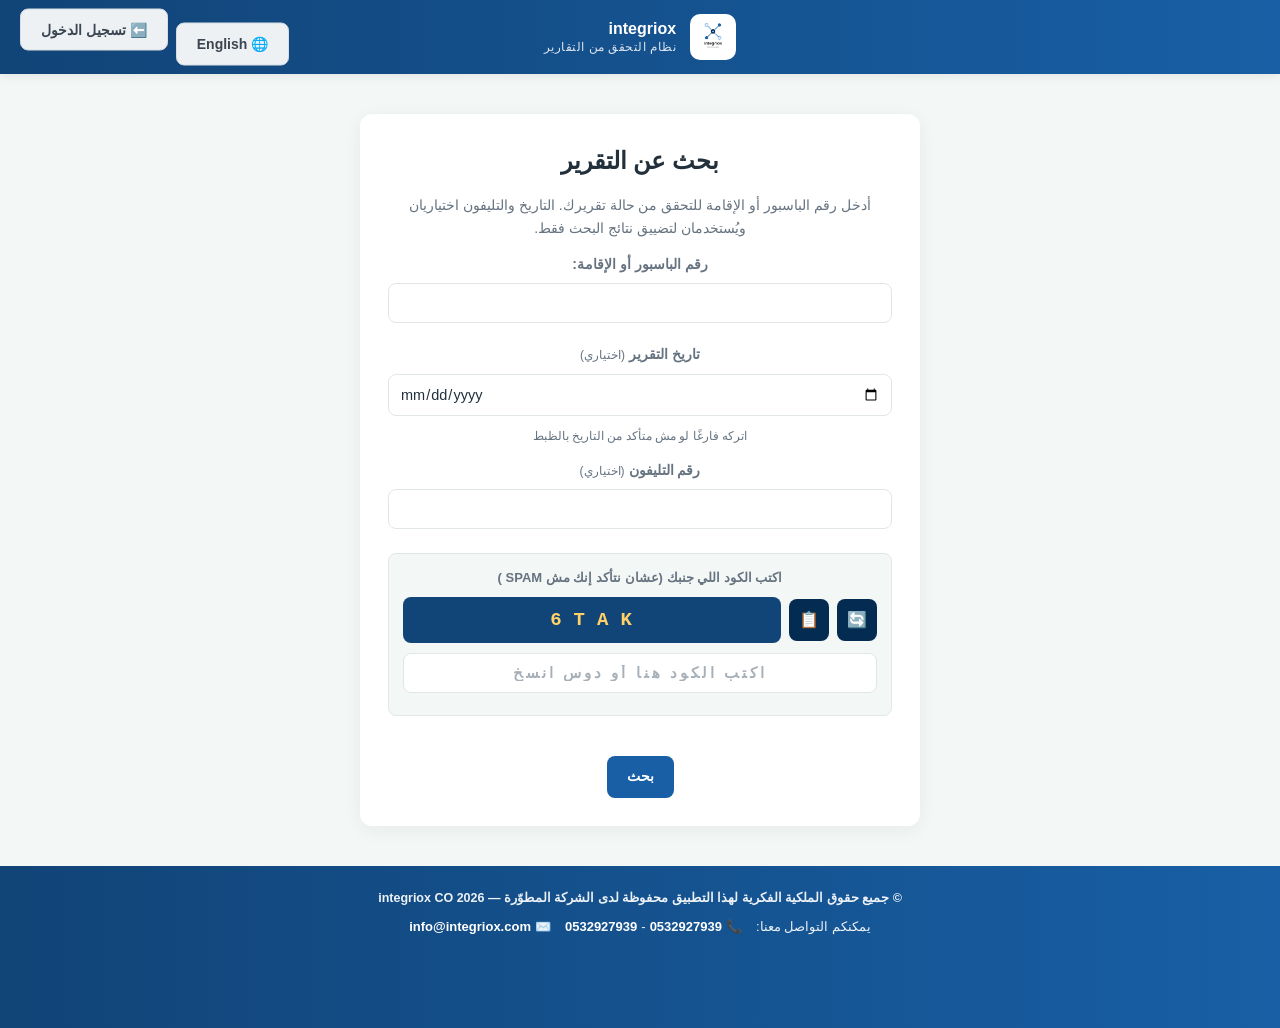
<file: view.html>
<!DOCTYPE html>
<html lang="ar" dir="rtl">
<head>
<meta charset="UTF-8">
<script>(function(){var l=localStorage.getItem('nsh_lang')||'ar';document.documentElement.lang=l;document.documentElement.dir=(l==='ar'?'rtl':'ltr');})();</script>
<meta name="viewport" content="width=device-width, initial-scale=1.0">
<title>بحث التقرير</title>
<link rel="stylesheet" href="css/style.css">
<link rel="manifest" href="manifest.json">
<meta name="theme-color" content="#114477">
<link rel="apple-touch-icon" href="icons/icon-180.png">
<link rel="icon" type="image/png" sizes="192x192" href="icons/icon-192.png">
<link rel="icon" type="image/jpeg" href="img/logo.jpg">
</head>
<body data-i18n-doctitle="view.title">

<header class="site-header">
    <img src="img/logo.jpg" alt="integriox" class="logo-img">
    <div class="brand-text">
        <strong data-i18n="common.orgName">integriox</strong>
        <span data-i18n="view.subtitle">نظام التحقق من التقارير</span>
    </div>
    <div class="header-spacer"></div>
    <div class="header-actions">
        <a href="index.html" class="back-btn" data-i18n="nav.backLogin">⬅️ تسجيل الدخول</a>
    </div>
</header>

<div class="container medium">
<h2 data-i18n="view.title">بحث عن التقرير</h2>
<p style="color:var(--text-muted); font-size:14px; margin-top:-6px;" data-i18n="view.instructions">أدخل رقم الباسبور أو الإقامة للتحقق من حالة تقريرك. التاريخ والتليفون اختياريان ويُستخدمان لتضييق نتائج البحث فقط.</p>

<p id="error" class="error" style="display:none;"></p>

<form id="searchForm">
<label data-i18n="view.passportLabel">رقم الباسبور أو الإقامة:</label>
<input type="text" id="passport" required>

<label><span data-i18n="view.dateLabel">تاريخ التقرير</span> <span class="field-hint" style="display:inline;" data-i18n="view.optional">(اختياري)</span></label>
<input type="date" id="report_date">
<span class="field-hint" data-i18n="view.dateHint">اتركه فارغًا لو مش متأكد من التاريخ بالظبط</span>

<label><span data-i18n="view.phoneLabel">رقم التليفون</span> <span class="field-hint" style="display:inline;" data-i18n="view.optional">(اختياري)</span></label>
<input type="text" id="phone">

<div id="searchCaptchaContainer"></div>

<br>
<button type="submit" data-i18n="view.submit">بحث</button>
</form>
</div>

<script src="js/config.js"></script>
<script src="js/i18n.js"></script>
<script src="js/api.js"></script>
<script src="js/branding.js"></script>
<script src="js/captcha.js"></script>
<script src="js/whatsapp.js"></script>
<script src="js/footer.js"></script>
<script src="js/pwa.js"></script>
<script>
document.getElementById('searchCaptchaContainer').innerHTML = captchaWidgetHtml('search', 'ونمنع الإزعاج على السيستم');
const searchCaptcha = initCaptcha('search');

document.getElementById('searchForm').addEventListener('submit', function(e){
    e.preventDefault();
    const errorEl = document.getElementById('error');
    errorEl.style.display = 'none';

    if (!searchCaptcha.verify()) {
        errorEl.textContent = t('captcha.mismatch');
        errorEl.style.display = 'block';
        return;
    }

    const passport = document.getElementById('passport').value.trim();
    const report_date = document.getElementById('report_date').value;
    const phone = document.getElementById('phone').value.trim();
    const params = new URLSearchParams({ passport, report_date, phone });
    window.location.href = 'report_result.html?' + params.toString();
});
</script>

</body>
</html>
</file>
<file: css/style.css>
/* ============================================================
   NSH Report — Design System
   الألوان مأخوذة من لوجو "integriox"
   ============================================================ */

:root{
    --green: #185fa5;
    --green-dark: #114477;
    --green-light: #6292c2;
    --green-bg: #edf2f8;
    --blue: #042c53;
    --blue-dark: #03203c;
    --orange: #85b7eb;
    --orange-dark: #6084a9;
    --red: #e2483d;
    --red-dark: #c73528;

    /* أزرار ثانوية/محايدة (رجوع، طباعة، تصدير، إعدادات...) — لون واحد غير مرتبط
       بهوية الشركة (الأخضر/الأزرق/البرتقالي)، عشان يفضل واضح إنه فعل ثانوي
       مهما اتغيّرت ألوان الهوية من صفحة الإعدادات */
    --neutral-bg: #eef1f4;
    --neutral-bg-hover: #e2e7ec;
    --neutral-text: #3b4652;
    --neutral-border: #d7dee4;

    --text: #22303c;
    --text-muted: #667380;
    --bg: #f3f7f5;
    --card-bg: #ffffff;
    --border: #e1e8e4;

    --radius: 12px;
    --radius-sm: 8px;
    --shadow: 0 4px 18px rgba(34,48,60,0.06);
    --shadow-hover: 0 8px 24px rgba(34,48,60,0.10);
}

*{ box-sizing: border-box; }

body {
    font-family: 'Cairo', 'Segoe UI', Tahoma, sans-serif;
    background: var(--bg);
    margin: 0;
    padding: 0;
    color: var(--text);
    line-height: 1.6;
}

/* ---------- Top brand header ---------- */
.site-header{
    background: linear-gradient(90deg, var(--green-dark), var(--green));
    padding: 14px 24px;
    display: flex;
    align-items: center;
    justify-content: center; /* يخلي اللوجو والاسم في نص الشاشة */
    gap: 14px;
    box-shadow: 0 2px 10px rgba(0,0,0,0.08);
    position: sticky;
    top: 0;
    z-index: 500;
}
.site-header .logo-img{
    height: 46px;
    width: 46px;
    border-radius: 10px;
    background: #fff;
    object-fit: contain;
    padding: 3px;
    flex-shrink: 0;
}
.site-header .brand-text{
    color: #fff;
    line-height: 1.3;
}
.site-header .brand-text strong{
    display: block;
    font-size: 16px;
}
.site-header .brand-text span{
    display: block;
    font-size: 11.5px;
    opacity: 0.85;
    letter-spacing: 0.5px;
}
.site-header .header-spacer{ display: none; } /* مبقاش لازم بعد ما بقى الهيدر بيتوسّط بـ justify-content */
.site-header .header-actions{
    display: flex;
    gap: 8px;
    flex-wrap: wrap;
    position: absolute;
    left: 20px;
    top: 50%;
    transform: translateY(-50%);
}

/* ---------- Containers ---------- */
.container { width: 85%; max-width: 1200px; margin: 32px auto; background: var(--card-bg); padding: 28px; border-radius: var(--radius); box-shadow: var(--shadow); }
.container.narrow { width: 92%; max-width: 400px; margin: 60px auto; text-align: center; }
.container.medium { width: 92%; max-width: 560px; margin: 40px auto; text-align: center; }

h2 { text-align: center; color: var(--text); margin-top: 0; font-weight: 800; }
h3 { color: var(--text); font-weight: 700; }

form label { display: block; margin-top: 12px; font-weight: 700; font-size: 14px; color: var(--text-muted); }
form input, form select {
    width: 100%; padding: 10px 12px; margin-top: 6px; border: 1.5px solid var(--border);
    border-radius: var(--radius-sm); box-sizing: border-box; font-family: inherit; font-size: 14.5px;
    transition: border-color .2s, box-shadow .2s; background: #fff; color: var(--text);
}
form input:focus, form select:focus{
    outline: none; border-color: var(--green); box-shadow: 0 0 0 3px rgba(46,155,57,0.15);
}
form input::placeholder{ color: #a7b0b8; }
.narrow input, .medium input, .medium select { width: 100%; padding: 11px; margin: 8px 0; border-radius: var(--radius-sm); border: 1.5px solid var(--border); font-size: 14.5px; }
.field-hint{ display:block; font-size: 12px; font-weight: 400; color: var(--text-muted); margin-top: 3px; }

/* ---------- Unified button system ----------
   كل الأزرار (submit buttons, روابط-كأزرار، أزرار الجداول) بتستخدم نفس
   المقاسات (padding/height/font) عشان تبقى متسقة على مستوى واحد في كل الموقع */
:root{
    --btn-padding-y: 11px;
    --btn-padding-x: 20px;
    --btn-font-size: 14px;
    --btn-height: 42px;
}

button, .btn,
.print-btn, .excel-btn, .check-btn, .settings-btn, .confirm-btn, .download-btn,
.export-btn, .search-again, .analytics-btn, .logout-btn, .back-btn,
.add-btn, .save-btn, .edit-btn, .delete-btn, .status-btn, .approve-btn, .reject-btn,
.pwa-install-pill {
    cursor: pointer;
    font-family: inherit;
    box-sizing: border-box;
    min-height: var(--btn-height);
    padding: var(--btn-padding-y) var(--btn-padding-x);
    border: none;
    border-radius: var(--radius-sm);
    font-weight: 700;
    font-size: var(--btn-font-size);
    line-height: 1.2;
    display: inline-flex;
    align-items: center;
    justify-content: center;
    gap: 6px;
    text-decoration: none;
    transition: background .2s, transform .1s, box-shadow .2s;
    white-space: nowrap;
    vertical-align: middle;
}

button {
    background: var(--green); color: white; margin-top: 14px;
}
button:hover { background: var(--green-dark); }
button:active, .btn:active, a.btn:active { transform: translateY(1px); }
button:disabled{ opacity: .6; cursor: not-allowed; }

.success { color: var(--green-dark); background: var(--green-bg); border: 1px solid var(--green-light); padding: 10px 14px; text-align: center; font-weight: 700; border-radius: var(--radius-sm); }
.error { color: var(--red-dark); background: #fdecea; border: 1px solid #f5b8b2; padding: 10px 14px; font-weight: 700; text-align: center; margin-bottom: 12px; border-radius: var(--radius-sm); }

.logout-btn { background-color: var(--red); color: white; }
.logout-btn:hover { background-color: var(--red-dark); }

.lang-switch-btn{ background-color: #2e7d9b; color: #fff; }
.lang-switch-btn:hover{ background-color: #235f78; }

.back-btn { background-color: var(--blue); color: white; margin-bottom: 15px; }
.back-btn:hover{ background-color: var(--blue-dark); }
.check-link { display: block; margin-top: 15px; text-decoration: none; color: var(--green); font-weight: 700; }
.check-link:hover { text-decoration: underline; }

/* ---------- Tables ---------- */
.table-wrap{ width:100%; overflow-x:auto; margin-top: 20px; border-radius: var(--radius-sm); border: 1px solid var(--border); }
table { width: 100%; border-collapse: collapse; margin-top: 0; min-width: 640px; }
table, th, td { border-bottom: 1px solid var(--border); text-align: center; padding: 10px 8px; font-size: 14px; }
th { background-color: var(--green-bg); color: var(--green-dark); font-weight: 700; white-space: nowrap; position: sticky; top: 0; }
tbody tr:hover{ background: #f7faf7; }
tbody tr:nth-child(even){ background: #fbfdfb; }

.badge{ display:inline-block; padding: 4px 12px; border-radius: 20px; font-size: 12.5px; font-weight: 700; }
.badge.valid, .valid { color: var(--green-dark); background: var(--green-bg); }
.badge.not-valid, .not-valid { color: var(--red-dark); background: #fdecea; }

/* ---------- نظام موحّد لألوان الأزرار في كل الموقع ----------
   3 مستويات بس، بمعنى ثابت في كل صفحة:
   • أساسي (أخضر/لون الهوية)  → أي فعل إيجابي رئيسي: حفظ، تأكيد، موافقة، تحقق (زي زرار <button> العادي)
   • ثانوي (رمادي فاتح محايد) → أي فعل تنقّلي/مساعد: رجوع، طباعة، تصدير، تعديل، فتح صفحة تانية
   • خطر (أحمر)               → أي فعل حذف/رفض/خروج، مفيش رجوع فيه بسهولة
   ملحوظة: الأزرار الثانوية مش مرتبطة بألوان هوية الشركة القابلة للتخصيص عمدًا،
   عشان تفضل واضحة كـ"فعل ثانوي" مهما كانت ألوان الشركة. */
.print-btn, .excel-btn, .check-btn, .settings-btn, .confirm-btn, .download-btn,
.export-btn, .search-again, .analytics-btn, .back-btn, .lang-switch-btn, .logout-btn,
.add-btn, .save-btn, .edit-btn, .delete-btn, .status-btn, .approve-btn, .reject-btn {
    color: white;
}

/* --- أساسي: أخضر (لون الهوية) --- */
.check-btn, .confirm-btn, .add-btn, .save-btn, .approve-btn, .status-btn {
    background-color: var(--green);
}
.check-btn:hover, .confirm-btn:hover, .add-btn:hover, .save-btn:hover,
.approve-btn:hover, .status-btn:hover {
    background-color: var(--green-dark);
}

/* --- ثانوي: رمادي محايد، مش مرتبط بهوية الشركة --- */
.print-btn, .excel-btn, .export-btn, .settings-btn, .download-btn,
.search-again, .analytics-btn, .back-btn, .lang-switch-btn, .edit-btn {
    background-color: var(--neutral-bg);
    color: var(--neutral-text);
    border: 1.5px solid var(--neutral-border);
}
.print-btn:hover, .excel-btn:hover, .export-btn:hover, .settings-btn:hover,
.download-btn:hover, .search-again:hover, .analytics-btn:hover, .back-btn:hover,
.lang-switch-btn:hover, .edit-btn:hover {
    background-color: var(--neutral-bg-hover);
}

/* --- خطر: أحمر --- */
.logout-btn, .delete-btn, .reject-btn, .status-btn.inactive {
    background-color: var(--red);
}
.logout-btn:hover, .delete-btn:hover, .reject-btn:hover, .status-btn.inactive:hover {
    background-color: var(--red-dark);
}

/* أزرار محايدة بحواف بس (بدون خلفية مليانة) — لأي فعل ثانوي إضافي في الصفحة */
.btn-ghost{
    background: #fff; color: var(--neutral-text); border: 1.5px solid var(--neutral-border);
}
.btn-ghost:hover{ background: var(--neutral-bg); }

/* حلقة تركيز واضحة لأي زرار عند التنقل بالكيبورد (Tab) — مهم لسهولة الاستخدام */
button:focus-visible, .btn:focus-visible, a.btn:focus-visible,
.print-btn:focus-visible, .excel-btn:focus-visible, .check-btn:focus-visible,
.settings-btn:focus-visible, .confirm-btn:focus-visible, .download-btn:focus-visible,
.export-btn:focus-visible, .search-again:focus-visible, .analytics-btn:focus-visible,
.logout-btn:focus-visible, .back-btn:focus-visible, .lang-switch-btn:focus-visible,
.add-btn:focus-visible, .save-btn:focus-visible, .edit-btn:focus-visible,
.delete-btn:focus-visible, .status-btn:focus-visible, .approve-btn:focus-visible,
.reject-btn:focus-visible {
    outline: 2.5px solid var(--green); outline-offset: 2px;
}

.toolbar{ display:flex; align-items:center; flex-wrap:wrap; gap:10px; margin-top:20px; padding: 14px; background: var(--bg); border-radius: var(--radius-sm); border: 1px solid var(--border); }
.toolbar label{ font-weight: 700; font-size: 13.5px; color: var(--text-muted); }
.toolbar input, .toolbar select{ padding: 8px 10px; border-radius: var(--radius-sm); border: 1.5px solid var(--border); font-family: inherit; }

.user-badge { font-weight: 700; margin-bottom: 10px; color: var(--text-muted); }
.duplicate-row { background-color: #fff3cd !important; }
.passport-conflict-row { background-color: #ffe2cc !important; }
.csv-source-row { background-color: #e7f1fb !important; }
.dup-flag-icon{ margin-inline-start: 2px; }

/* ---------- جدول التقارير (dashboard.html): عرض ثابت لكل عمود ----------
   الأعمدة بعرض نسبي (%) مش px، ومجموعها 100% دايمًا — عشان الجدول يملأ عرض
   الشاشة بالظبط من غير ما يحتاج سحب/تمرير يمين-شمال على الشاشات العادية،
   وفي نفس الوقت يفضل عرض كل عمود ثابت (متغيرش لما تدخل وضع التعديل، وده
   اللي كان بيخلي الجدول "يتلغبط" لما كان table-layout:auto). محتوى أطول من
   عرض عموده بيلف على أكتر من سطر (overflow-wrap تحت) بدل ما يعمل سكرول أفقي. */
#reportsTable{ table-layout: fixed; width: 100%; min-width: 0; }
#reportsTable col.col-check{ width: 3%; }
#reportsTable col.col-num{ width: 3%; }
#reportsTable col.col-passport{ width: 9%; }
#reportsTable col.col-name-ar{ width: 10%; }
#reportsTable col.col-name-en{ width: 10%; }
#reportsTable col.col-phone{ width: 9%; }
#reportsTable col.col-date{ width: 8%; }
#reportsTable col.col-status{ width: 7%; }
#reportsTable col.col-user{ width: 7%; }
#reportsTable col.col-added{ width: 11%; }
#reportsTable col.col-actions{ width: 23%; }
#reportsTable td, #reportsTable th{ overflow-wrap: break-word; word-break: break-word; }
#reportsTable tr.editing-row td{ vertical-align: middle; }
#timer { position: fixed; bottom: 14px; right: 14px; font-weight: 700; background: #fff; color: var(--text); padding: 8px 14px; border-radius: 30px; z-index: 999; box-shadow: var(--shadow); font-size: 13px; border: 1px solid var(--border); }
/* ---------- Print stylesheet ----------
   بيشتغل مع أي نوع محتوى (جداول، كروت نتائج، داشبورد تحليلي) —
   بيخفي كل حاجة غير المحتوى المطلوب طباعته (.print-area لو موجودة، وإلا .container) */
@media print {
    .site-header, .toolbar, .logout-btn, .back-btn, .check-link, #timer, .button-group,
    .wa-widget, .pwa-widget, .site-footer, .dash-toolbar, form, .captcha-box, .header-actions{
        display: none !important;
    }
    body{ background: #fff !important; }
    .container{ box-shadow: none !important; margin: 0 auto !important; width: 100% !important; padding: 0 !important; }
    .report-card{ box-shadow: none !important; break-inside: avoid; }
    .kpi-card, .chart-card{ box-shadow: none !important; break-inside: avoid; }
    table{ min-width: 0 !important; }
    #reportsTable{ table-layout: auto !important; }
    .print-logo-header{ display: flex !important; }
    /* بدون السطر ده، المتصفحات بتشيل الألوان والتدرجات (زي دايرة صالح/غير صالح) وقت الطباعة تلقائيًا */
    *{ -webkit-print-color-adjust: exact !important; print-color-adjust: exact !important; color-adjust: exact !important; }
}
/* ---------- طباعة تقرير/تقارير مختارة من الداشبورد كـ "كروت نتائج" ----------
   #printArea مخفي طول الوقت، وبيتملى ديناميكيًا بكروت زي report_result.html
   وقت الطباعة. body.printing-reports بتتضاف مؤقتًا وقت الطباعة عشان نخفي كل
   حاجة تانية في الداشبورد (الفورم، الجدول، التولبار...) ونظهر الكروت بس. */
#printArea{ display:none; }
@media print {
    body.printing-reports .container > *:not(#printArea){ display:none !important; }
    body.printing-reports #printArea{ display:block !important; }
    .print-page{ page-break-after: always; break-after: page; }
    .print-page:last-child{ page-break-after: auto; break-after: auto; }
}
.print-logo-header{ display:none; align-items:center; gap:10px; justify-content:center; margin-bottom:14px; flex-wrap:wrap; }
.print-logo-header img{ height:40px; }
.electronic-report-badge{
    font-size: 12.5px; font-weight: 700; color: var(--green-dark); background: var(--green-bg);
    border: 1px solid var(--green); border-radius: 20px; padding: 3px 12px;
}
.report-qr-wrap{ text-align:center; margin-top: 18px; padding-top: 14px; border-top: 1px dashed var(--border); }
.report-qr-wrap canvas{ width: 110px; height: 110px; display:block; margin: 0 auto 6px; }
.report-qr-caption{ font-size: 12px; color: var(--text-muted); margin: 0; }

.report-signatures-wrap{
    display: flex; justify-content: center; align-items: flex-start; flex-wrap: wrap;
    gap: 28px; margin-top: 18px; padding-top: 16px; border-top: 1px dashed var(--border);
}
.signature-box{ text-align: center; min-width: 130px; }
.signature-role-label{ font-weight: 700; font-size: 13.5px; color: var(--text-muted); margin: 0 0 6px; }
.signature-display-img{
    max-width: 130px; max-height: 70px; object-fit: contain; display: block;
    margin: 0 auto 4px; background: #fff; border-bottom: 1.5px solid var(--border); padding-bottom: 4px;
}
.signature-caption{ font-size: 11.5px; font-weight: 700; color: var(--green-dark); margin: 0; }

/* ---------- users page ----------
   الألوان بقت متحكم فيها من النظام الموحّد فوق (أساسي/ثانوي/خطر)؛
   هنا بس أحجام مصغّرة مناسبة لأزرار الجدول (تعديل/حذف/موافقة...) */
.save-btn, .edit-btn, .delete-btn, .approve-btn, .reject-btn { min-height: 36px; padding: 8px 16px; font-size: 13px; }
.status-btn { min-height: 34px; padding: 6px 14px; border-radius: 20px; font-size: 12.5px; }
.modal { display: none; position: fixed; z-index: 1000; left: 0; top: 0; width: 100%; height: 100%; overflow: auto; background-color: rgba(20,30,25,0.55); }
.modal-content { background: white; margin: 15% auto; padding: 24px; border-radius: var(--radius); width: 320px; text-align: center; box-shadow: var(--shadow-hover); }
.modal-content button { margin: 5px; width: 110px; }

/* ---------- view.php / report_result.php ---------- */
.report-card { border: 1.5px solid var(--border); border-radius: var(--radius); padding: 18px 20px; margin-top: 20px; background: #fbfdfb; box-shadow: var(--shadow); }
.report-card p { margin: 9px 0; font-size: 15px; }
.label { font-weight: 700; width: 150px; display: inline-block; color: var(--text-muted); }
.stamp-square {
    display: inline-block; margin-top: 12px; padding: 10px 22px; border: 2.5px solid; border-radius: 30px;
    text-align: center; font-weight: 800; font-size: 14px; letter-spacing: .5px;
}
.valid-stamp { border-color: var(--green); background-color: var(--green-bg); color: var(--green-dark); }
.not-valid-stamp { border-color: var(--red); background-color: #fdecea; color: var(--red-dark); }
.button-group { margin-top: 22px; display:flex; gap:10px; flex-wrap:wrap; justify-content:center; align-items:stretch; }
.button-group button, .button-group a { flex: 1 1 160px; max-width: 220px; }
.no-result { margin-top: 20px; font-weight: 700; color: var(--red-dark); text-align:center; }

/* ---------- Analytics dashboard ---------- */
.kpi-grid{ display:grid; grid-template-columns: repeat(auto-fit, minmax(190px,1fr)); gap:16px; margin-top: 10px; }
.kpi-card{ background: var(--card-bg); border: 1px solid var(--border); border-radius: var(--radius); padding: 18px; box-shadow: var(--shadow); position:relative; overflow:hidden; }
.kpi-card::before{ content:''; position:absolute; top:0; right:0; width:5px; height:100%; background: var(--accent, var(--green)); }
.kpi-card .kpi-label{ font-size: 13px; color: var(--text-muted); font-weight:700; }
.kpi-card .kpi-value{ font-size: 28px; font-weight: 800; margin-top: 6px; color: var(--text); }
.kpi-card .kpi-sub{ font-size: 12px; color: var(--text-muted); margin-top: 4px; }

.charts-grid{ display:grid; grid-template-columns: 2fr 1fr; gap:18px; margin-top: 22px; }
.chart-card{ background: var(--card-bg); border: 1px solid var(--border); border-radius: var(--radius); padding: 18px; box-shadow: var(--shadow); }
.chart-card h3{ margin-top:0; font-size:15px; }
.chart-card canvas{ max-height: 280px; }

@media (max-width: 900px){
    .charts-grid{ grid-template-columns: 1fr; }
}

/* ---------- Captcha widget ---------- */
.captcha-box{
    margin-top: 16px;
    background: var(--bg);
    border: 1.5px solid var(--border);
    border-radius: var(--radius-sm);
    padding: 14px;
}
.captcha-box label{ margin-top: 0; font-size: 13px; }
.captcha-row{
    display: flex;
    align-items: center;
    gap: 8px;
    margin-top: 8px;
}
.captcha-icon-btn{
    width: 40px;
    height: 40px;
    flex-shrink: 0;
    border: none;
    border-radius: var(--radius-sm);
    background: var(--blue);
    color: #fff;
    font-size: 16px;
    display: flex;
    align-items: center;
    justify-content: center;
    cursor: pointer;
    margin-top: 0;
    padding: 0;
    transition: background .2s, transform .1s;
}
.captcha-icon-btn:hover{ background: var(--blue-dark); }
.captcha-icon-btn:active{ transform: translateY(1px); }
.captcha-code{
    flex: 1;
    display: flex;
    justify-content: center;
    align-items: center;
    gap: 10px;
    background: var(--green-dark);
    border-radius: var(--radius-sm);
    padding: 8px 10px;
    min-height: 40px;
    direction: ltr;
    unicode-bidi: bidi-override;
}
.captcha-code span{
    color: #ffd166;
    font-weight: 800;
    font-size: 19px;
    letter-spacing: 2px;
    font-family: 'Courier New', monospace;
    user-select: none;
}
.captcha-box input{
    margin-top: 10px !important;
    text-align: center;
    letter-spacing: 3px;
    font-weight: 700;
    direction: ltr;
    unicode-bidi: bidi-override;
}

/* ---------- WhatsApp floating widget ---------- */
.wa-widget{
    position: fixed;
    bottom: 22px;
    left: 22px;
    z-index: 900;
    display: flex;
    align-items: center;
    gap: 10px;
}
.wa-chat-pill{
    display: inline-flex;
    align-items: center;
    gap: 8px;
    background: #1e2b25;
    color: #fff;
    text-decoration: none;
    font-weight: 700;
    font-size: 14px;
    padding: 10px 18px;
    border-radius: 30px;
    box-shadow: var(--shadow-hover);
    white-space: nowrap;
    transition: background .2s, transform .1s;
}
.wa-chat-pill:hover{ background: #14201a; }
.wa-chat-pill:active{ transform: translateY(1px); }
.wa-float-btn{
    width: 56px;
    height: 56px;
    flex-shrink: 0;
    border-radius: 50%;
    background: #25D366;
    display: flex;
    align-items: center;
    justify-content: center;
    box-shadow: var(--shadow-hover);
    transition: transform .15s, background .2s;
}
.wa-float-btn:hover{ background: #1ebe5b; transform: scale(1.06); }
.wa-float-btn svg{ width: 30px; height: 30px; }

@media (max-width: 720px){
    .wa-widget{ bottom: 14px; left: 14px; }
    .wa-chat-pill{ padding: 8px 14px; font-size: 12.5px; }
    .wa-float-btn{ width: 50px; height: 50px; }
    .wa-float-btn svg{ width: 26px; height: 26px; }
}

/* ---------- WhatsApp settings section (users.html) ---------- */
.settings-section{
    margin-top: 34px;
    padding-top: 22px;
    border-top: 1.5px dashed var(--border);
}
.settings-section input{ margin-top: 6px; }
.settings-section h4{ color: var(--blue-dark); }
.checkbox-row{
    display: flex; align-items: center; gap: 8px;
    margin-top: 10px; font-weight: 700; cursor: pointer;
}
.checkbox-row input[type="checkbox"]{ width: 17px; height: 17px; margin-top: 0; cursor: pointer; }

/* ---------- Settings page tabs (users.html) ----------
   شريط تابات أفقي قابل للتمرير على الموبايل، بدل ما كل أقسام الإعدادات
   تكون في سكرول رأسي واحد طويل */
.settings-tabs{
    display: flex; gap: 6px; margin-top: 20px; overflow-x: auto; -webkit-overflow-scrolling: touch;
    padding-bottom: 2px; border-bottom: 1.5px solid var(--border);
}
.settings-tab-btn{
    flex: 0 0 auto; background: transparent; color: var(--text-muted); border: none;
    border-bottom: 3px solid transparent; border-radius: 0; padding: 10px 16px;
    font-weight: 700; font-size: 14px; cursor: pointer; white-space: nowrap; margin-top: 0;
}
.settings-tab-btn:hover{ color: var(--green-dark); background: var(--green-bg); }
.settings-tab-btn.active{ color: var(--green-dark); border-bottom-color: var(--green); }
.tab-panel{ margin-top: 8px; }
.tab-panel .settings-section:first-child{ margin-top: 18px; padding-top: 0; border-top: none; }

/* ---------- Company branding section (users.html) ---------- */
.logo-upload-row{
    display: flex; align-items: center; gap: 14px; margin-top: 8px; flex-wrap: wrap;
}
.logo-preview-img{
    width: 64px; height: 64px; object-fit: contain; border-radius: var(--radius-sm);
    border: 1.5px solid var(--border); background: #fff; padding: 4px;
}
.logo-upload-row input[type="file"]{ width: auto; flex: 1; min-width: 200px; }
.color-fields-row{
    display: flex; gap: 18px; margin-top: 12px; flex-wrap: wrap;
}
.color-fields-row > div{ flex: 1; min-width: 120px; }
.color-fields-row input[type="color"]{
    width: 100%; height: 42px; padding: 4px; cursor: pointer;
}
.branding-actions{ display: flex; gap: 10px; margin-top: 16px; flex-wrap: wrap; align-items:stretch; }
.branding-actions button{ margin-top: 0; flex: 1 1 200px; }

/* ---------- Report signatures section (users.html) ---------- */
.signature-preview-img{ background: #fff; }
.logo-upload-row .reject-btn{ margin-top: 0; flex: 0 0 auto; min-height: 40px; padding: 8px 14px; font-size: 13px; }

/* ---------- Responsive ---------- */
@media (max-width: 720px){
    .container{ width: 94%; padding: 18px; margin: 18px auto; }
    .container.narrow, .container.medium{ width: 94%; }
    .site-header{ padding: 10px 14px; flex-wrap: wrap; }
    .site-header .brand-text strong{ font-size: 14px; }
    .site-header .brand-text span{ font-size: 10px; }
    /* على الموبايل الأزرار بتاخد سطر تحت بدل ما تتراكب فوق اللوجو */
    .site-header .header-actions{
        position: static;
        transform: none;
        width: 100%;
        justify-content: center;
        margin-top: 10px;
    }
    .toolbar{ flex-direction: column; align-items: stretch; }
    .toolbar > *{ width: 100%; }
    .button-group{ flex-direction: row; flex-wrap: wrap; gap: 8px; }
    .button-group button, .button-group a{
        flex: 1 1 0; width: auto; min-width: 0; justify-content:center;
        padding: 8px 6px; font-size: 12px; min-height: 36px; white-space: nowrap;
    }
    .report-signatures-wrap{ gap: 14px; flex-wrap: nowrap; }
    .signature-box{ min-width: 0; flex: 1 1 0; max-width: 150px; }
    .signature-display-img{ max-width: 100%; }
}

/* ---------- Site footer (copyright + contact) ---------- */
.site-footer{
    margin-top: 40px;
    padding: 22px 16px 90px;
    background: linear-gradient(90deg, var(--green-dark), var(--green));
    color: rgba(255,255,255,0.92);
    text-align: center;
}
.site-footer-inner{ max-width: 900px; margin: 0 auto; }
.footer-copyright{ margin: 0 0 8px; font-size: 12.5px; font-weight: 700; line-height: 1.7; }
.footer-contact{ margin: 0; font-size: 13px; display: flex; flex-wrap: wrap; gap: 14px; justify-content: center; align-items: center; }
.footer-contact-item{ display: inline-flex; align-items: center; gap: 4px; }
.site-footer a{ color: #fff; text-decoration: none; font-weight: 700; }
.site-footer a:hover{ text-decoration: underline; }
@media (max-width: 720px){
    .site-footer{ padding: 18px 12px 100px; }
    .footer-contact{ flex-direction: column; gap: 6px; }
}

/* ---------- PWA install widget (نفس تصميم زرار الواتساب، فوقه بالظبط) ---------- */
.pwa-widget{
    position: fixed;
    bottom: 92px;
    left: 22px;
    z-index: 900;
    display: flex;
    align-items: center;
    gap: 10px;
}
.pwa-install-pill{
    display: inline-flex;
    align-items: center;
    gap: 8px;
    background: var(--orange);
    color: #fff;
    text-decoration: none;
    font-weight: 700;
    font-size: 14px;
    padding: 10px 18px;
    border-radius: 30px;
    box-shadow: var(--shadow-hover);
    white-space: nowrap;
    transition: background .2s, transform .1s;
    cursor: pointer;
}
.pwa-install-pill:hover{ background: var(--orange-dark); }
.pwa-install-pill:active{ transform: translateY(1px); }
.pwa-install-circle{
    width: 56px;
    height: 56px;
    flex-shrink: 0;
    border-radius: 50%;
    background: var(--orange);
    color: #fff;
    display: flex;
    align-items: center;
    justify-content: center;
    box-shadow: var(--shadow-hover);
    transition: transform .15s, background .2s;
    font-size: 22px;
    border: none;
    cursor: pointer;
}
.pwa-install-circle:hover{ background: var(--orange-dark); transform: scale(1.06); }
@media (max-width: 720px){
    .pwa-widget{ bottom: 74px; left: 14px; }
    .pwa-install-pill{ padding: 8px 14px; font-size: 12.5px; }
    .pwa-install-circle{ width: 50px; height: 50px; font-size: 18px; }
}

/* ---------- Dashboard filter/export toolbar (analytics + dashboard) ---------- */
.dash-toolbar{
    display: flex; align-items: flex-end; flex-wrap: wrap; gap: 12px;
    margin-top: 14px; padding: 16px; background: var(--bg);
    border-radius: var(--radius-sm); border: 1px solid var(--border);
}
.dash-toolbar .field{ display: flex; flex-direction: column; gap: 4px; }
.dash-toolbar .field label{ font-weight: 700; font-size: 12.5px; color: var(--text-muted); }
.dash-toolbar .field input{ padding: 9px 10px; border-radius: var(--radius-sm); border: 1.5px solid var(--border); font-family: inherit; min-width: 150px; }
.dash-toolbar .actions{ display: flex; gap: 8px; flex-wrap: wrap; margin-inline-start: auto; }
.dash-toolbar .actions button{ margin-top: 0; }
@media (max-width: 900px){
    .dash-toolbar{ flex-direction: column; align-items: stretch; }
    .dash-toolbar .field input{ width: 100%; }
    .dash-toolbar .actions{ margin-inline-start: 0; justify-content: stretch; }
    .dash-toolbar .actions button{ flex: 1; }
}

/* ---------- Professional analytics dashboard polish ---------- */
.kpi-card{ transition: transform .15s, box-shadow .15s; }
.kpi-card:hover{ transform: translateY(-3px); box-shadow: var(--shadow-hover); }
.kpi-card .kpi-icon{ font-size: 20px; opacity:.85; }
.kpi-card .kpi-top{ display:flex; align-items:center; justify-content:space-between; }

.activity-card{ background: var(--card-bg); border: 1px solid var(--border); border-radius: var(--radius); padding: 18px; box-shadow: var(--shadow); }
.activity-card h3{ margin-top:0; font-size:15px; display:flex; align-items:center; gap:8px; }
.activity-list{ list-style: none; margin: 12px 0 0; padding: 0; display: flex; flex-direction: column; gap: 10px; }
.activity-item{
    display: flex; align-items: center; gap: 12px; padding: 10px 12px;
    border: 1px solid var(--border); border-radius: var(--radius-sm); background: #fbfdfb;
    transition: background .15s;
}
.activity-item:hover{ background: var(--green-bg); }
.activity-avatar{
    width: 38px; height: 38px; border-radius: 50%; flex-shrink: 0;
    background: var(--blue); color: #fff; font-weight: 800; font-size: 14px;
    display: flex; align-items: center; justify-content: center;
}
.activity-body{ flex: 1; min-width: 0; }
.activity-title{ font-weight: 700; font-size: 13.5px; color: var(--text); white-space: nowrap; overflow: hidden; text-overflow: ellipsis; }
.activity-meta{ font-size: 12px; color: var(--text-muted); margin-top: 2px; display:flex; gap:8px; flex-wrap:wrap; }

/* ---------- Registration tab (index.html) ---------- */
.auth-tabs{ display: flex; gap: 8px; margin-bottom: 18px; background: var(--bg); border-radius: var(--radius-sm); padding: 4px; border: 1px solid var(--border); }
.auth-tab-btn{
    flex: 1; padding: 10px 12px; border: none; border-radius: var(--radius-sm);
    background: transparent; color: var(--text-muted); font-weight: 700; font-size: 13.5px;
    cursor: pointer; min-height: 38px; margin-top:0;
}
.auth-tab-btn.active{ background: var(--card-bg); color: var(--green-dark); box-shadow: var(--shadow); }
.auth-panel{ display: none; }
.auth-panel.active{ display: block; }
.pending-note{ background: var(--green-bg); border: 1px solid var(--green-light); color: var(--green-dark); border-radius: var(--radius-sm); padding: 12px 14px; font-size: 13.5px; font-weight: 700; text-align: center; margin-top: 14px; }

/* ---------- Pending registrations (users.html) ---------- */
.pending-card{ border: 1.5px dashed var(--orange); background: #fff8f0; border-radius: var(--radius); padding: 16px; margin-top: 10px; }
.pending-card .pending-row{ display: flex; flex-wrap: wrap; gap: 8px 18px; align-items: center; justify-content: space-between; padding: 10px 0; border-bottom: 1px dashed var(--border); }
.pending-card .pending-row:last-child{ border-bottom: none; }
.pending-info{ font-size: 13.5px; line-height: 1.9; }
.pending-info strong{ color: var(--text); }
.pending-actions{ display: flex; gap: 8px; }
.pending-empty{ text-align:center; color: var(--text-muted); font-size: 13.5px; padding: 10px 0; }

/* ---------- Toast notification ---------- */
.toast{
    position: fixed; bottom: 26px; left: 50%; transform: translateX(-50%) translateY(20px);
    background: #1f2b25; color: #fff; padding: 13px 22px; border-radius: 30px;
    font-weight: 700; font-size: 13.5px; box-shadow: var(--shadow-hover); z-index: 1200;
    opacity: 0; pointer-events: none; transition: opacity .25s, transform .25s;
    display: flex; align-items: center; gap: 8px; max-width: 90vw; text-align:center;
}
.toast.show{ opacity: 1; transform: translateX(-50%) translateY(0); }
.toast.toast-error{ background: var(--red-dark); }

/* ---------- Result celebration (report_result.html) ---------- */
.result-stamp-wrap{ text-align:center; margin-top: 16px; }
.result-icon-circle{
    width: 84px; height: 84px; border-radius: 50%; margin: 0 auto 10px;
    display:flex; align-items:center; justify-content:center; font-size: 40px; color:#fff;
    position: relative;
}
.result-icon-circle.is-valid{ background: linear-gradient(135deg, var(--green), var(--green-dark)); animation: popIn .5s cubic-bezier(.34,1.56,.64,1); }
.result-icon-circle.is-invalid{ background: linear-gradient(135deg, var(--red), var(--red-dark)); animation: shakeIn .5s ease; }
.result-status-text{ font-weight: 800; font-size: 18px; letter-spacing:.3px; }
.result-status-text.is-valid{ color: var(--green-dark); }
.result-status-text.is-invalid{ color: var(--red-dark); }

@keyframes popIn{
    0%{ transform: scale(0); opacity:0; }
    60%{ transform: scale(1.15); opacity:1; }
    100%{ transform: scale(1); }
}
@keyframes shakeIn{
    0%{ transform: scale(0) rotate(0); opacity:0; }
    50%{ transform: scale(1.1) rotate(8deg); opacity:1; }
    65%{ transform: rotate(-8deg); }
    80%{ transform: rotate(4deg); }
    100%{ transform: scale(1) rotate(0); }
}

/* ---------- Per-row action icons (QR verify / WhatsApp send / print / edit / delete) ----------
   كل الأيقونات دلوقتي مجمّعة في عمود واحد ("الإجراءات") بدل ما تتوزع على أعمدة
   منفصلة، عشان نقلل عرض الجدول الكلي ونقلل الحاجة للتمرير الأفقي شمال/يمين. */
.action-icons{ display:flex; gap:4px; justify-content:center; align-items:center; flex-wrap:wrap; max-width: 246px; margin: 0 auto; }
.actions-cell{ padding-left:6px !important; padding-right:6px !important; }
.icon-action-btn{
    min-height: 30px;
    width: 30px;
    padding: 0;
    margin-top: 0;
    border-radius: 50%;
    border: none;
    font-size: 14px;
    display: inline-flex;
    align-items: center;
    justify-content: center;
    cursor: pointer;
    transition: background .2s, transform .1s;
}
.icon-action-btn:active{ transform: translateY(1px); }
.qr-action-btn{ background: var(--blue); color: #fff; }
.qr-action-btn:hover{ background: var(--blue-dark); }
.wa-action-btn{ background: #25D366; color: #fff; }
.wa-action-btn:hover{ background: #1ea952; }
.edit-action-btn{ background: var(--green); color: #fff; }
.edit-action-btn:hover{ background: var(--green-dark); }
.delete-action-btn{ background: var(--red); color: #fff; }
.delete-action-btn:hover{ background: var(--red-dark); }
.save-edit-btn{ background: var(--green); color: #fff; }
.save-edit-btn:hover{ background: var(--green-dark); }
.cancel-edit-btn{ background: #9aa5ac; color: #fff; }
.cancel-edit-btn:hover{ background: #6f787e; }

/* الصف اللي بيتعدّل دلوقتي في جدول التقارير */
tr.editing-row{ background: var(--green-bg); }
tr.editing-row td input, tr.editing-row td select{
    width: 100%;
    min-width: 0;
    box-sizing: border-box;
    padding: 6px 8px;
    border: 1.5px solid var(--border);
    border-radius: var(--radius-sm);
    font-size: 13.5px;
}

#qrCanvas{ display:block; margin: 0 auto; border-radius: var(--radius-sm); }

.confetti-piece{
    position: absolute; top: 50%; left: 50%; width: 7px; height: 12px;
    opacity: 0; border-radius: 2px;
    animation: confettiBurst .9s ease-out forwards;
}
@keyframes confettiBurst{
    0%{ transform: translate(-50%,-50%) rotate(0) scale(0.6); opacity: 1; }
    100%{ transform: translate(calc(-50% + var(--dx)), calc(-50% + var(--dy))) rotate(var(--rot)); opacity: 0; }
}
</file>
